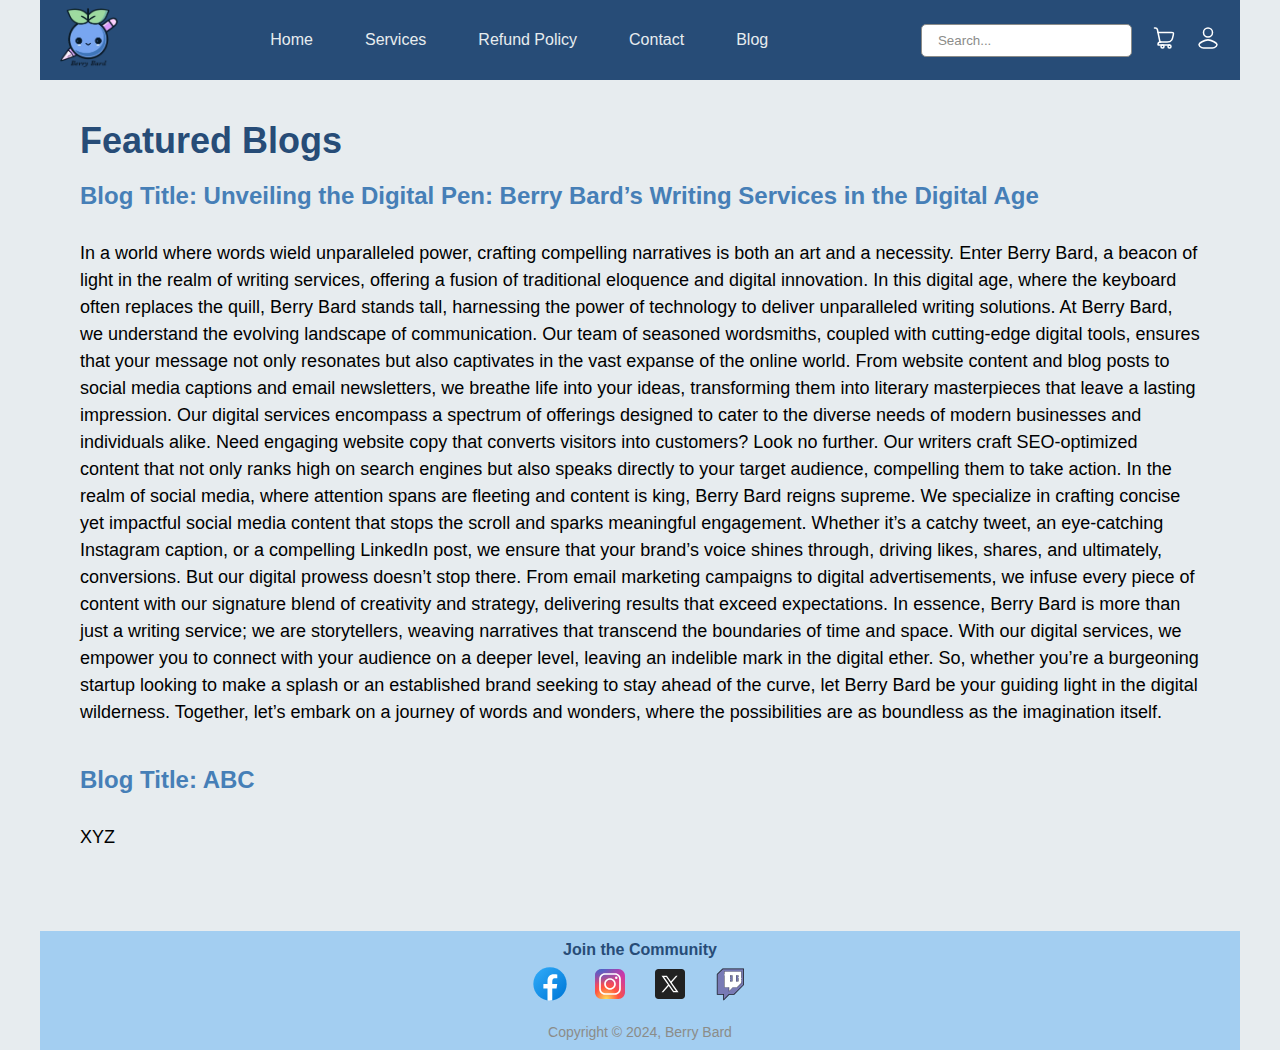
<file: blogs.html>
<!DOCTYPE html>
<html lang="en">

<head>
    <meta charset="UTF-8">
    <meta name="viewport" content="width=device-width, initial-scale=1.0">
    <title>Featured_Blogs</title>
    <link rel="stylesheet" href="blogs.css">
</head>

<body>
    <div class="frame">
        <!-- Navbar Section -->
        <div class="navbar">
            <div class="logo">
                <a href="index.html"><img src="berry-bard-logo.png" alt="Berry Bard Logo"></a>
            </div>
            <ul class="nav-links">
                <li><a href="index.html">Home</a></li>
                <li class="dropdown">
                    <a href="#">Services</a>
                    <ul class="dropdown-menu">
                        <li><a href="service_form.html" target="_blank">SEO</a></li>
                        <li><a href="service_form.html" target="_blank">Copywriting</a></li>
                        <li><a href="service_form.html" target="_blank">Thesis Writing</a></li>
                        <li><a href="service_form.html" target="_blank">Essay Writing</a></li>
                        <li><a href="service_form.html" target="_blank">Blog Writing</a></li>
                        <li><a href="service_form.html" target="_blank">Presentations</a></li>
                    </ul>
                </li>
                <li><a href="company_policies.html" target="_blank">Refund Policy</a></li>
                <li><a href="contact.html" target="_blank">Contact</a></li>
                <li><a href="blogs.html">Blog</a></li>
            </ul>
            <div class="nav-icons">
                <input type="text" placeholder="Search...">
                <a href="#"><img src="shopping-cart.svg" alt="Cart" target="_blank"></a>
                <a href="login.html"><img src="account.svg" alt="Account"></a>
            </div>
        </div>

        <div class="frame">
            <div class="featured-blogs">
                <h1 class="heading">Featured Blogs</h1>
                <h2 class="subheading">Blog Title: Unveiling the Digital Pen: Berry Bard’s Writing Services in the
                    Digital Age</h2>
                <p class="blog-content">
                    In a world where words wield unparalleled power, crafting compelling narratives is both an art and a
                    necessity. Enter Berry Bard, a beacon of light in the realm of writing services, offering a fusion
                    of traditional eloquence and digital innovation. In this digital age, where the keyboard often
                    replaces the quill, Berry Bard stands tall, harnessing the power of technology to deliver
                    unparalleled writing solutions.
                    At Berry Bard, we understand the evolving landscape of communication. Our team of seasoned
                    wordsmiths, coupled with cutting-edge digital tools, ensures that your message not only resonates
                    but also captivates in the vast expanse of the online world. From website content and blog posts to
                    social media captions and email newsletters, we breathe life into your ideas, transforming them into
                    literary masterpieces that leave a lasting impression.
                    Our digital services encompass a spectrum of offerings designed to cater to the diverse needs of
                    modern businesses and individuals alike. Need engaging website copy that converts visitors into
                    customers? Look no further. Our writers craft SEO-optimized content that not only ranks high on
                    search engines but also speaks directly to your target audience, compelling them to take action.
                    In the realm of social media, where attention spans are fleeting and content is king, Berry Bard
                    reigns supreme. We specialize in crafting concise yet impactful social media content that stops the
                    scroll and sparks meaningful engagement. Whether it’s a catchy tweet, an eye-catching Instagram
                    caption, or a compelling LinkedIn post, we ensure that your brand’s voice shines through, driving
                    likes, shares, and ultimately, conversions.
                    But our digital prowess doesn’t stop there. From email marketing campaigns to digital
                    advertisements, we infuse every piece of content with our signature blend of creativity and
                    strategy, delivering results that exceed expectations.
                    In essence, Berry Bard is more than just a writing service; we are storytellers, weaving narratives
                    that transcend the boundaries of time and space. With our digital services, we empower you to
                    connect with your audience on a deeper level, leaving an indelible mark in the digital ether.
                    So, whether you’re a burgeoning startup looking to make a splash or an established brand seeking to
                    stay ahead of the curve, let Berry Bard be your guiding light in the digital wilderness. Together,
                    let’s embark on a journey of words and wonders, where the possibilities are as boundless as the
                    imagination itself.
                </p>
                <h2 class="subheading">Blog Title: ABC</h2>
                <p class="blog-content">
                    XYZ
                </p>
            </div>

            <footer class="footer">
                <div class="container">
                    <h2 class="footer-heading">Join the Community</h2>
                    <ul class="social-links">
                        <li><a href="#" target="_blank"><img src="facebook.svg" alt="Facebook"></a></li>
                        <li><a href="#" target="_blank"><img src="instagram.svg" alt="Instagram"></a></li>
                        <li><a href="#" target="_blank"><img src="twitterx.svg" alt="X"></a></li>
                        <li><a href="#" target="_blank"><img src="twitch.svg" alt="Twitch"></a></li>
                    </ul>
                    <p class="copyright">Copyright © 2024, Berry Bard</p>
                </div>
            </footer>
        </div>
</body>

</html>
</file>
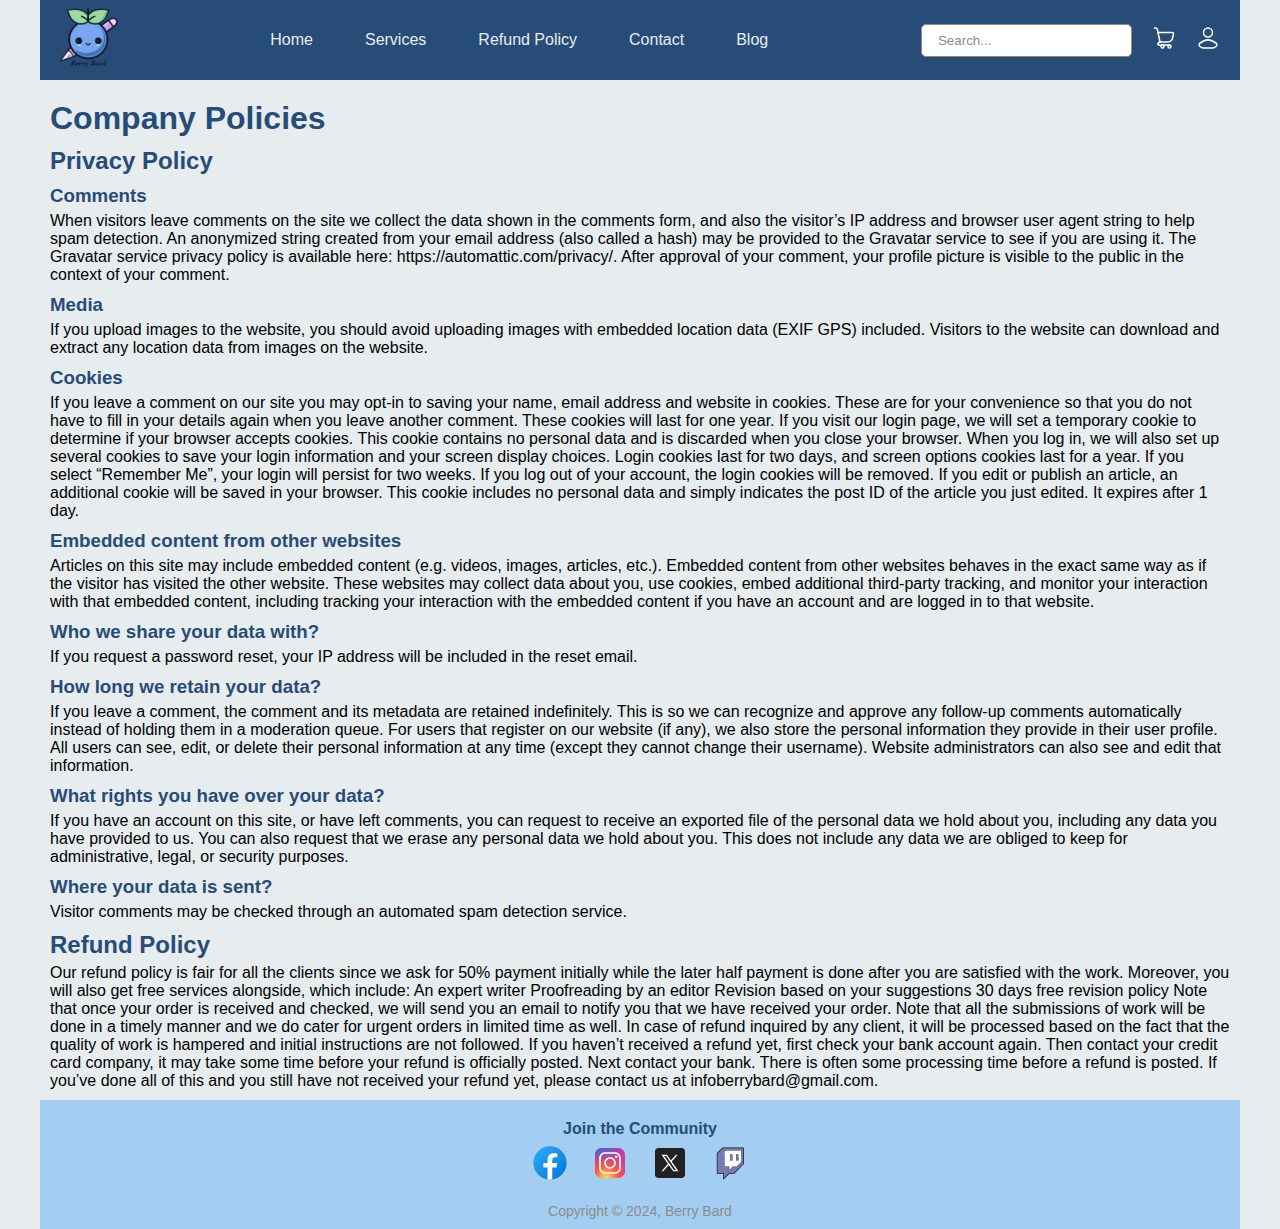
<file: company_policies.html>
<!DOCTYPE html>
<html lang="en">
<head>
    <meta charset="UTF-8">
    <meta name="viewport" content="width=device-width, initial-scale=1.0">
    <title>Company_Policies</title>
    <link rel="stylesheet" href="company_policies.css">
</head>
<body>
    <div class="frame">
        <!-- Navbar Section -->
        <div class="navbar">
            <div class="logo">
                <a href="index.html"><img src="berry-bard-logo.png" alt="Berry Bard Logo"></a>
            </div>
            <ul class="nav-links">
                <li><a href="index.html">Home</a></li>
                <li class="dropdown">
                    <a href="#">Services</a>
                    <ul class="dropdown-menu">
                        <li><a href="service_form.html" target="_blank">SEO</a></li>
                        <li><a href="service_form.html" target="_blank">Copywriting</a></li>
                        <li><a href="service_form.html" target="_blank">Thesis Writing</a></li>
                        <li><a href="service_form.html" target="_blank">Essay Writing</a></li>
                        <li><a href="service_form.html" target="_blank">Blog Writing</a></li>
                        <li><a href="service_form.html" target="_blank">Presentations</a></li>
                    </ul>
                </li>
                <li><a href="company_policies.html">Refund Policy</a></li>
                <li><a href="contact.html" target="_blank">Contact</a></li>
                <li><a href="blogs.html" target="_blank">Blog</a></li>
            </ul>
            <div class="nav-icons">
                <input type="text" placeholder="Search...">
                <a href="#"><img src="shopping-cart.svg" alt="Cart" target="_blank"></a>
                <a href="login.html"><img src="account.svg" alt="Account"></a>
            </div>
        </div>

        <div class="policies">
            <h1 class="policies_heading">Company Policies</h1>
            <h2>Privacy Policy</h2>
            <p><h3>Comments</h3>
                When visitors leave comments on the site we collect the data shown in the comments form, and also the visitor’s IP address and browser user agent string to help spam detection.
                An anonymized string created from your email address (also called a hash) may be provided to the Gravatar service to see if you are using it. The Gravatar service privacy policy is available here: https://automattic.com/privacy/. After approval of your comment, your profile picture is visible to the public in the context of your comment.
                <h3>Media</h3>
                If you upload images to the website, you should avoid uploading images with embedded location data (EXIF GPS) included. Visitors to the website can download and extract any location data from images on the website.
                <h3>Cookies</h3>
                If you leave a comment on our site you may opt-in to saving your name, email address and website in cookies. These are for your convenience so that you do not have to fill in your details again when you leave another comment. These cookies will last for one year.
                If you visit our login page, we will set a temporary cookie to determine if your browser accepts cookies. This cookie contains no personal data and is discarded when you close your browser.
                When you log in, we will also set up several cookies to save your login information and your screen display choices. Login cookies last for two days, and screen options cookies last for a year. If you select “Remember Me”, your login will persist for two weeks. If you log out of your account, the login cookies will be removed.
                If you edit or publish an article, an additional cookie will be saved in your browser. This cookie includes no personal data and simply indicates the post ID of the article you just edited. It expires after 1 day.
                <h3>Embedded content from other websites</h3>
                Articles on this site may include embedded content (e.g. videos, images, articles, etc.). Embedded content from other websites behaves in the exact same way as if the visitor has visited the other website.
                These websites may collect data about you, use cookies, embed additional third-party tracking, and monitor your interaction with that embedded content, including tracking your interaction with the embedded content if you have an account and are logged in to that website.
                <h3>Who we share your data with?</h3>
                If you request a password reset, your IP address will be included in the reset email.
                <h3>How long we retain your data?</h3>
                If you leave a comment, the comment and its metadata are retained indefinitely. This is so we can recognize and approve any follow-up comments automatically instead of holding them in a moderation queue.
                For users that register on our website (if any), we also store the personal information they provide in their user profile. All users can see, edit, or delete their personal information at any time (except they cannot change their username). Website administrators can also see and edit that information.
                <h3>What rights you have over your data?</h3>
                If you have an account on this site, or have left comments, you can request to receive an exported file of the personal data we hold about you, including any data you have provided to us. You can also request that we erase any personal data we hold about you. This does not include any data we are obliged to keep for administrative, legal, or security purposes.
                <h3>Where your data is sent?</h3>
                Visitor comments may be checked through an automated spam detection service.
               </p>
               <h2>Refund Policy</h2>
               <p>Our refund policy is fair for all the clients since we ask for 50% payment initially while the later half payment is done after you are satisfied with the work. Moreover, you will also get free services alongside, which include:
                An expert writer
                Proofreading by an editor
                Revision based on your suggestions
                30 days free revision policy
                Note that once your order is received and checked, we will send you an email to notify you that we have received your order. Note that all the submissions of work will be done in a timely manner and we do cater for urgent orders in limited time as well.
                In case of refund inquired by any client, it will be processed based on the fact that the quality of work is hampered and initial instructions are not followed.
                If you haven’t received a refund yet, first check your bank account again.
                Then contact your credit card company, it may take some time before your refund is officially posted.
                Next contact your bank. There is often some processing time before a refund is posted.
                If you’ve done all of this and you still have not received your refund yet, please contact us at infoberrybard@gmail.com.</p>
        </div>

        <footer class="footer">
            <div class="container">
                <h2 class="footer-heading">Join the Community</h2>
                <ul class="social-links">
                    <li><a href="#" target="_blank"><img src="facebook.svg" alt="Facebook"></a></li>
                    <li><a href="#" target="_blank"><img src="instagram.svg" alt="Instagram"></a></li>
                    <li><a href="#" target="_blank"><img src="twitterx.svg" alt="X"></a></li>
                    <li><a href="#" target="_blank"><img src="twitch.svg" alt="Twitch"></a></li>
                </ul>
                <p class="copyright">Copyright © 2024, Berry Bard</p>
            </div>
        </footer>                 
    </div>
</body>
</html>
</file>
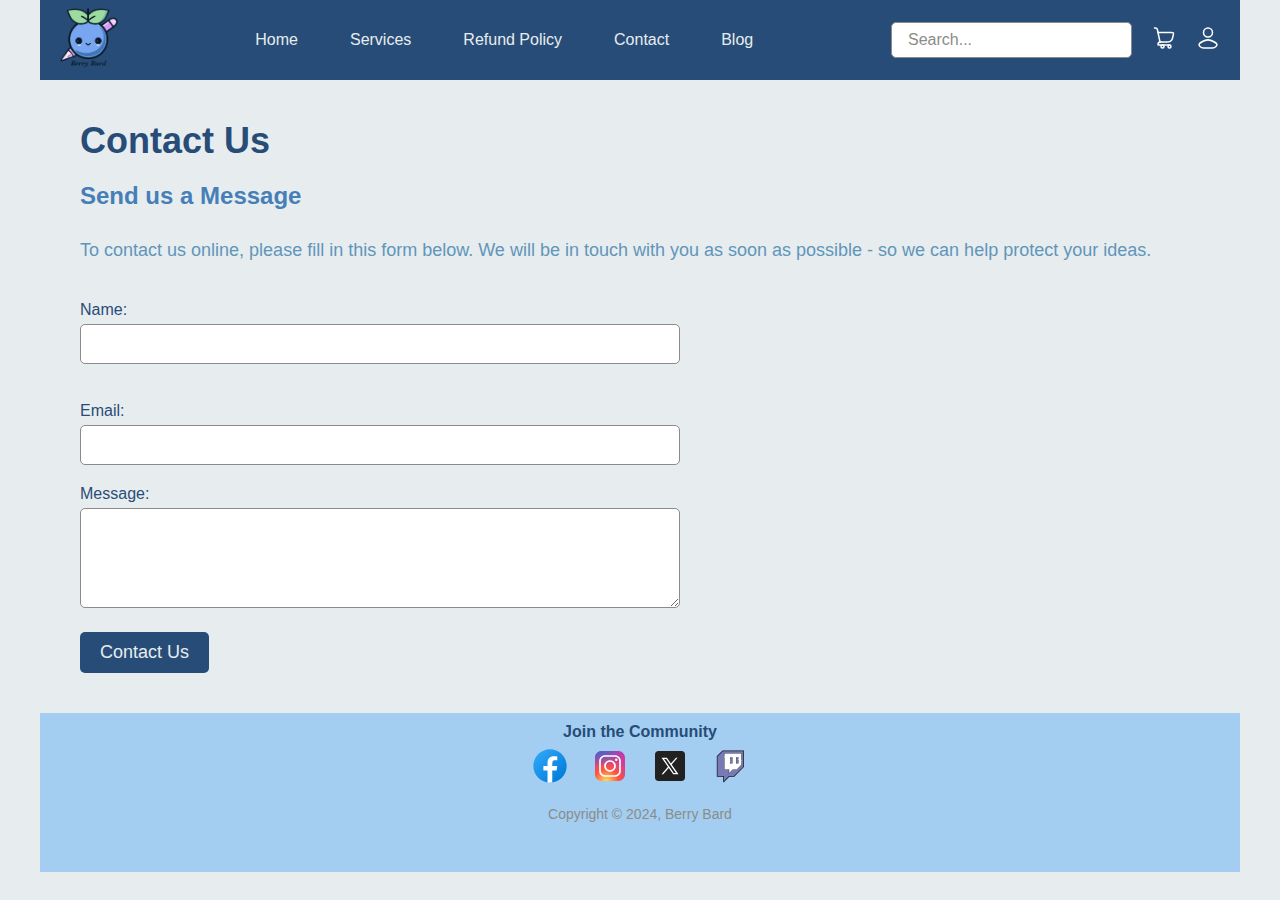
<file: contact.html>
<!DOCTYPE html>
<html lang="en">
<head>
    <meta charset="UTF-8">
    <meta name="viewport" content="width=device-width, initial-scale=1.0">
    <title>Contact_Us</title>
    <link rel="stylesheet" href="contact.css">
</head>
<body>
    <div class="frame">
        <!-- Navbar Section -->
        <div class="navbar">
            <div class="logo">
                <a href="index.html"><img src="berry-bard-logo.png" alt="Berry Bard Logo"></a>
            </div>
            <ul class="nav-links">
                <li><a href="index.html">Home</a></li>
                <li class="dropdown">
                    <a href="#">Services</a>
                    <ul class="dropdown-menu">
                        <li><a href="service_form.html" target="_blank">SEO</a></li>
                        <li><a href="service_form.html" target="_blank">Copywriting</a></li>
                        <li><a href="service_form.html" target="_blank">Thesis Writing</a></li>
                        <li><a href="service_form.html" target="_blank">Essay Writing</a></li>
                        <li><a href="service_form.html" target="_blank">Blog Writing</a></li>
                        <li><a href="service_form.html" target="_blank">Presentations</a></li>
                    </ul>
                </li>
                <li><a href="company_policies.html" target="_blank">Refund Policy</a></li>
                <li><a href="contact.html">Contact</a></li>
                <li><a href="blogs.html" target="_blank">Blog</a></li>
            </ul>
            <div class="nav-icons">
                <input type="text" placeholder="Search...">
                <a href="#"><img src="shopping-cart.svg" alt="Cart" target="_blank"></a>
                <a href="login.html"><img src="account.svg" alt="Account"></a>
            </div>
        </div>

        <div class="frame">
            <div class="contact-us">
                <h1 class="heading">Contact Us</h1>
                <h2 class="subheading">Send us a Message</h2>
                <p>To contact us online, please fill in this form below. We will be in touch with you as soon as possible - so we can help protect your ideas.</p>
                <form id="contact-form">
                    <div class="form-group">
                        <label for="name">Name:</label>
                        <input type="text" id="name" name="name" required>
                    </div>
                    <div class="form-group">   
    
                        <label for="email">Email:</label>
                        <input type="email" id="email" name="email" required>
                    </div>
                    <div class="form-group">
                        <label for="message">Message:</label>
                        <textarea id="message" name="message" required></textarea>
                    </div>
                    <button type="submit"   
     class="contact-button">Contact Us</button>
                </form>
            </div>
        <footer class="footer">
            <div class="container">
                <h2 class="footer-heading">Join the Community</h2>
                <ul class="social-links">
                    <li><a href="#" target="_blank"><img src="facebook.svg" alt="Facebook"></a></li>
                    <li><a href="#" target="_blank"><img src="instagram.svg" alt="Instagram"></a></li>
                    <li><a href="#" target="_blank"><img src="twitterx.svg" alt="X"></a></li>
                    <li><a href="#" target="_blank"><img src="twitch.svg" alt="Twitch"></a></li>
                </ul>
                <p class="copyright">Copyright © 2024, Berry Bard</p>
            </div>
        </footer>                 
    </div>
</body>
</html>
</file>
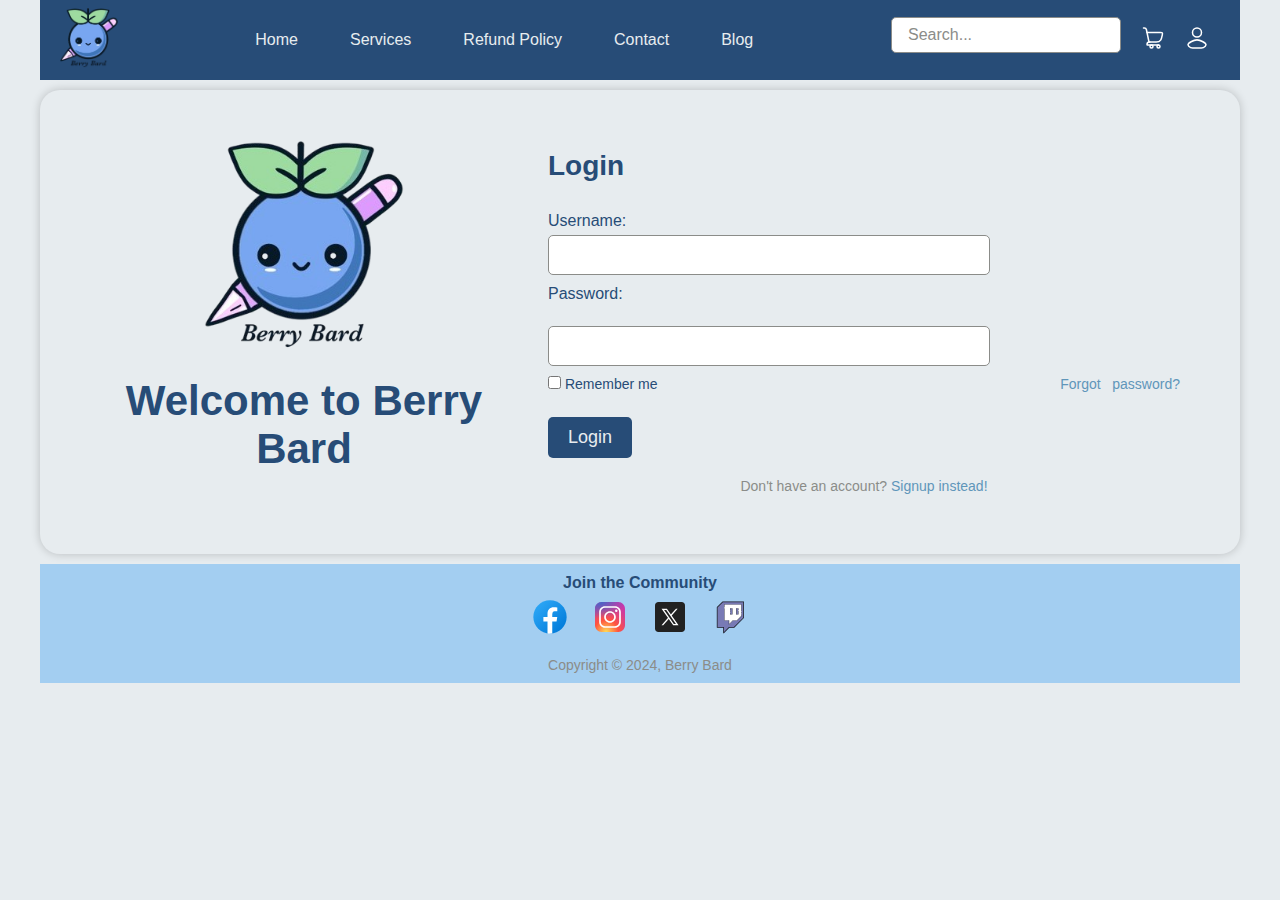
<file: login.html>
<!DOCTYPE html>
<html lang="en">
<head>
    <meta charset="UTF-8">
    <meta name="viewport" content="width=device-width, initial-scale=1.0">
    <title>Berry Bard</title>
    <link rel="stylesheet" href="login.css">
</head>
<body>
    <div class="frame">
        <!-- Navbar Section -->
        <div class="navbar">
            <div class="logo">
                <a href="index.html"><img src="berry-bard-logo.png" alt="Berry Bard Logo"></a>
            </div>
            <ul class="nav-links">
                <li><a href="index.html">Home</a></li>
                <li class="dropdown">
                    <a href="#">Services</a>
                    <ul class="dropdown-menu">
                        <li><a href="service_form.html" target="_blank">SEO</a></li>
                        <li><a href="service_form.html" target="_blank">Copywriting</a></li>
                        <li><a href="service_form.html" target="_blank">Thesis Writing</a></li>
                        <li><a href="service_form.html" target="_blank">Essay Writing</a></li>
                        <li><a href="service_form.html" target="_blank">Blog Writing</a></li>
                        <li><a href="service_form.html" target="_blank">Presentations</a></li>
                    </ul>
                </li>
                <li><a href="company_policies.html" target="_blank">Refund Policy</a></li>
                <li><a href="#" target="_blank">Contact</a></li>
                <li><a href="#" target="_blank">Blog</a></li>
            </ul>
            <div class="nav-icons">
                <input type="text" placeholder="Search...">
                <a href="#"><img src="shopping-cart.svg" alt="Cart" target="_blank"></a>
                <a href="login.html"><img src="account.svg" alt="Account"></a>
            </div>
        </div>

        <div class="frame">
            <div class="login-container">
                <div class="left-side">
                    <img src="berry-bard-logo.png" alt="Berry Bard Logo">
                    <h2>Welcome to Berry Bard</h2>
                </div>
                <div class="right-side">
                    <h2>Login</h2>
                    <form>
                        <label for="username">Username:</label>
                        <input type="text" id="username" name="username" required>
                        <label for="password">Password:</label>   
    
                        <div class="password-input">
                            <input type="password" id="password" name="password" required>
                            <span class="eye-icon">   
    
                                <i class="fa fa-eye"></i>
                            </span>
                        </div>
                        <div class="remember-forgot">
                            <label for="remember-me">
                                <input type="checkbox" id="remember-me" name="remember-me">
                                Remember me
                            </label>
                            <a class="reset" href="forgot_password.html">Forgot   
     password?</a>
                        </div>
                        <button type="submit">Login</button>
                        <p>Don't have an account? <a href="signup.html">Signup instead!</a></p>
                    </form>
                </div>
            </div>
        </div>

        <footer class="footer">
            <div class="container">
                <h2 class="footer-heading">Join the Community</h2>
                <ul class="social-links">
                    <li><a href="#" target="_blank"><img src="facebook.svg" alt="Facebook"></a></li>
                    <li><a href="#" target="_blank"><img src="instagram.svg" alt="Instagram"></a></li>
                    <li><a href="#" target="_blank"><img src="twitterx.svg" alt="X"></a></li>
                    <li><a href="#" target="_blank"><img src="twitch.svg" alt="Twitch"></a></li>
                </ul>
                <p class="copyright">Copyright © 2024, Berry Bard</p>
            </div>
        </footer>                 
    </div>
</body>
</html>
</file>
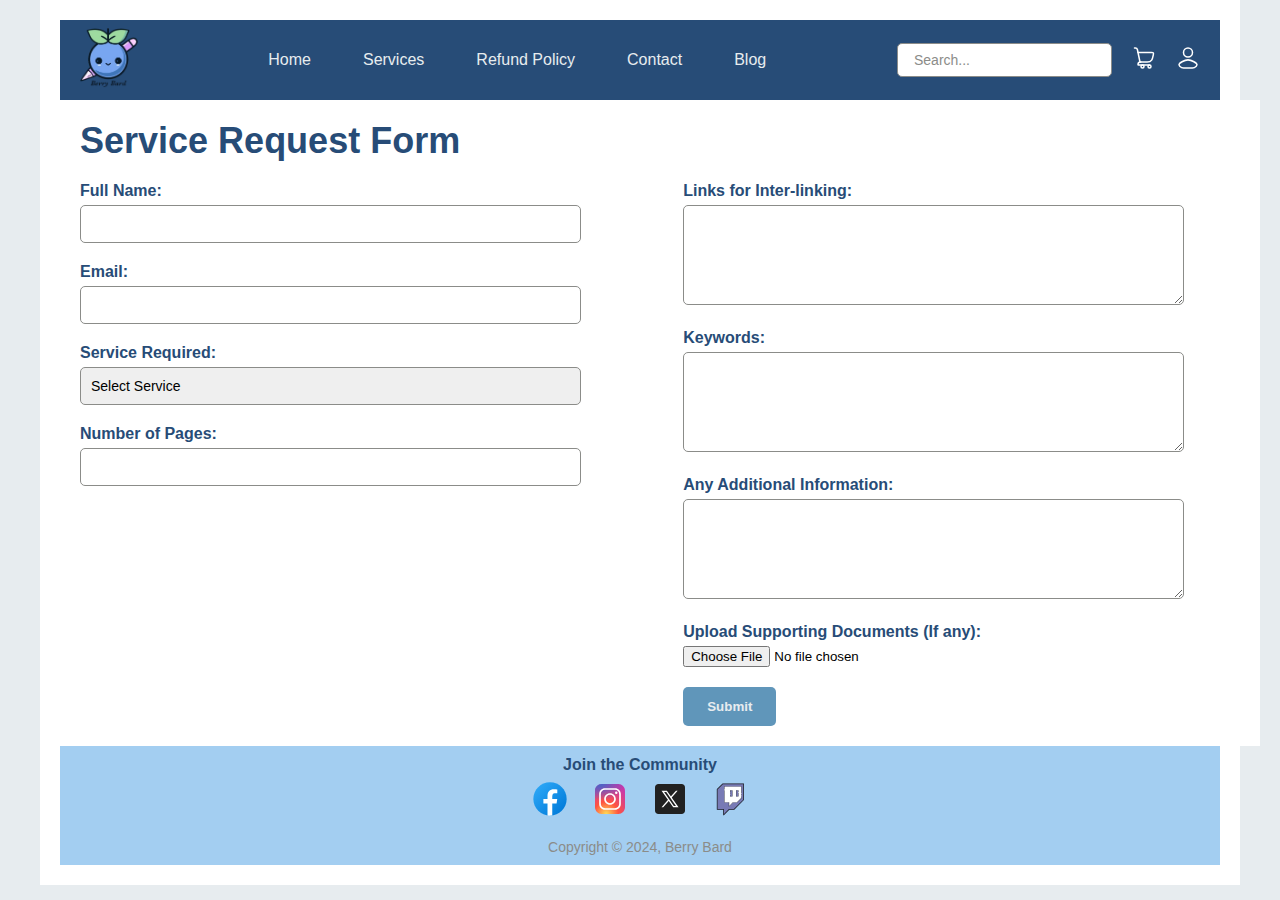
<file: service_form.html>
<!DOCTYPE html>
<html lang="en">
<head>
    <meta charset="UTF-8">
    <meta name="viewport" content="width=device-width, initial-scale=1.0">
    <title>Service_Request_Form</title>
    <link rel="stylesheet" href="service_form.css">
</head>
<body>
    <div class="frame">
        <!-- Navbar Section -->
        <div class="navbar">
            <div class="logo">
                <a href="index.html"><img src="berry-bard-logo.png" alt="Berry Bard Logo"></a>
            </div>
            <ul class="nav-links">
                <li><a href="index.html">Home</a></li>
                <li class="dropdown">
                    <a href="#">Services</a>
                    <ul class="dropdown-menu">
                        <li><a href="service_form.html">SEO</a></li>
                        <li><a href="service_form.html">Copywriting</a></li>
                        <li><a href="service_form.html">Thesis Writing</a></li>
                        <li><a href="service_form.html">Essay Writing</a></li>
                        <li><a href="service_form.html">Blog Writing</a></li>
                        <li><a href="service_form.html">Presentations</a></li>
                    </ul>
                </li>
                <li><a href="company_policies.html" target="_blank">Refund Policy</a></li>
                <li><a href="contact.html" target="_blank">Contact</a></li>
                <li><a href="blogs.html" target="_blank">Blog</a></li>
            </ul>
            <div class="nav-icons">
                <input type="text" placeholder="Search...">
                <a href="#"><img src="shopping-cart.svg" alt="Cart" target="_blank"></a>
                <a href="login.html"><img src="account.svg" alt="Account"></a>
            </div>
        </div>

        <div class="frame">
            <h1 class="form-heading">Service Request Form</h1>
            <form class="form-container">
                <div class="form-section">
                    <div class="field-group">
                        <label for="fullName">Full Name:</label>
                        <input type="text" id="fullName" name="fullName" required>
                    </div>
                    <div class="field-group">
                        <label for="email">Email:</label>
                        <input type="email" id="email" name="email" required>
                    </div>
                    <div class="field-group">
                        <label for="serviceRequired">Service Required:</label>
                        <select id="serviceRequired" name="serviceRequired" required>
                            <option value="">Select Service</option>
                            <option value="SEO">SEO</option>
                            <option value="Copywriting">Copywriting</option>
                            <option value="Thesis Writing">Thesis Writing</option>
                            <option value="Essay Writing">Essay Writing</option>
                            <option value="Blog Writing">Blog Writing</option>
                            <option value="Presentations">Presentations</option>
                        </select>
                    </div>
                    <div class="field-group">
                        <label for="numberOfPages">Number of Pages:</label>
                        <input type="number" id="numberOfPages" name="numberOfPages" required>
                    </div>
                </div>
                <div class="form-section">
                    <div class="field-group">
                        <label for="links">Links for Inter-linking:</label>
                        <textarea id="links" name="links"></textarea>
                    </div>
                    <div class="field-group">
                        <label for="keywords">Keywords:</label>
                        <textarea id="keywords" name="keywords"></textarea>
                    </div>
                    <div class="field-group">
                        <label for="additionalInfo">Any Additional Information:</label>
                        <textarea id="additionalInfo" name="additionalInfo"></textarea>
                    </div>
                    <div class="field-group">
                        <label for="uploadDocs">Upload Supporting Documents (If any):</label>
                        <input type="file" id="uploadDocs" name="uploadDocs" accept=".docx, .pdf, .jpg, .jpeg, .png">
                    </div>
                    <button type="submit" class="submit-button">Submit</button>
                </div>
            </form>
        </div>
        <footer class="footer">
            <div class="container">
                <h2 class="footer-heading">Join the Community</h2>
                <ul class="social-links">
                    <li><a href="#" target="_blank"><img src="facebook.svg" alt="Facebook"></a></li>
                    <li><a href="#" target="_blank"><img src="instagram.svg" alt="Instagram"></a></li>
                    <li><a href="#" target="_blank"><img src="twitterx.svg" alt="X"></a></li>
                    <li><a href="#" target="_blank"><img src="twitch.svg" alt="Twitch"></a></li>
                </ul>
                <p class="copyright">Copyright © 2024, Berry Bard</p>
            </div>
        </footer>                 
    </div>
</body>
</html>
</file>
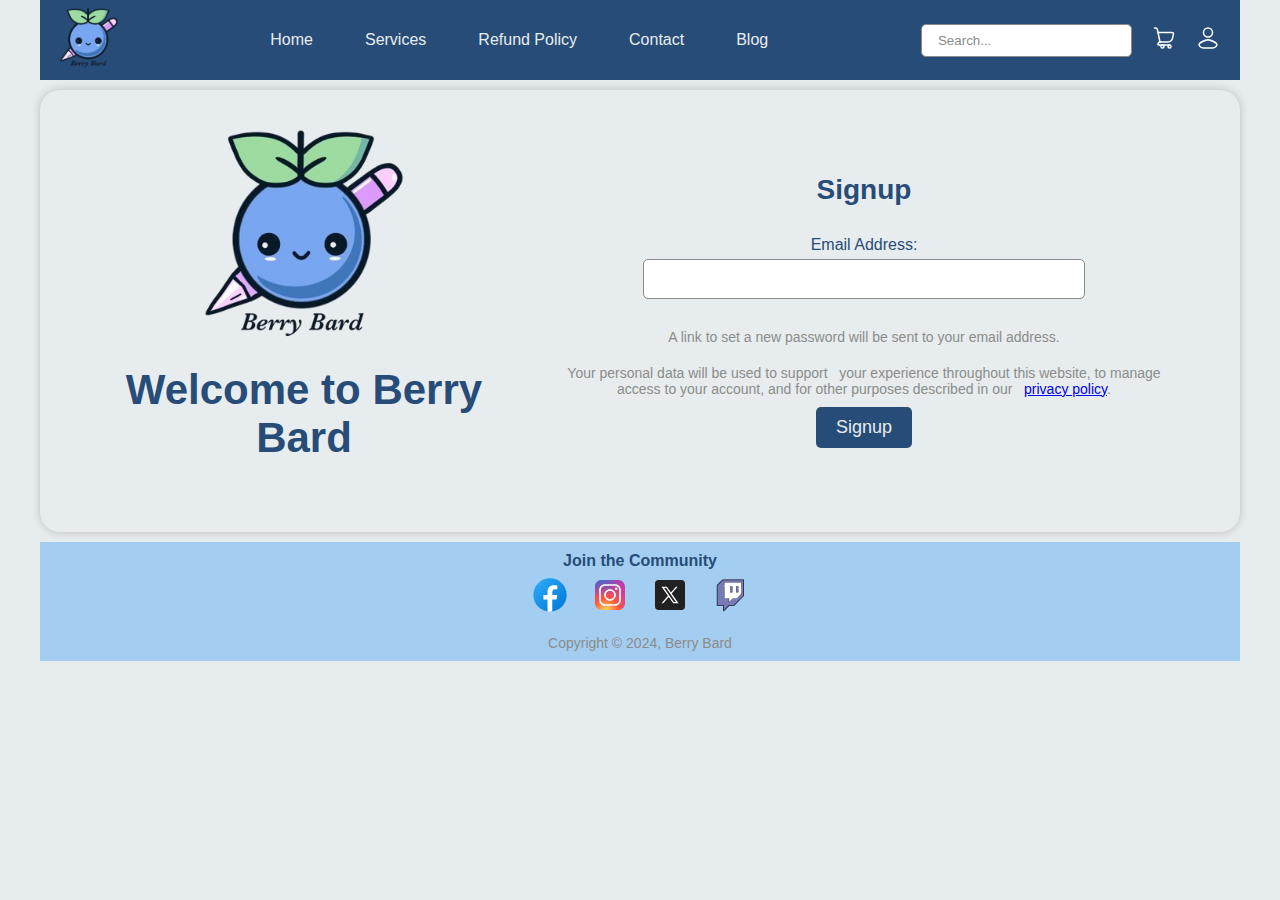
<file: signup.html>
<!DOCTYPE html>
<html lang="en">
<head>
    <meta charset="UTF-8">
    <meta name="viewport" content="width=device-width, initial-scale=1.0">
    <title>Signup</title>
    <link rel="stylesheet" href="signup.css">
</head>
<body>
    <div class="frame">
        <!-- Navbar Section -->
        <div class="navbar">
            <div class="logo">
                <a href="index.html"><img src="berry-bard-logo.png" alt="Berry Bard Logo"></a>
            </div>
            <ul class="nav-links">
                <li><a href="index.html">Home</a></li>
                <li class="dropdown">
                    <a href="#">Services</a>
                    <ul class="dropdown-menu">
                        <li><a href="service_form.html" target="_blank">SEO</a></li>
                        <li><a href="service_form.html" target="_blank">Copywriting</a></li>
                        <li><a href="service_form.html" target="_blank">Thesis Writing</a></li>
                        <li><a href="service_form.html" target="_blank">Essay Writing</a></li>
                        <li><a href="service_form.html" target="_blank">Blog Writing</a></li>
                        <li><a href="service_form.html" target="_blank">Presentations</a></li>
                    </ul>
                </li>
                <li><a href="company_policies.html" target="_blank">Refund Policy</a></li>
                <li><a href="contact.html" target="_blank">Contact</a></li>
                <li><a href="blogs.html" target="_blank">Blog</a></li>
            </ul>
            <div class="nav-icons">
                <input type="text" placeholder="Search...">
                <a href="#"><img src="shopping-cart.svg" alt="Cart" target="_blank"></a>
                <a href="login.html"><img src="account.svg" alt="Account"></a>
            </div>
        </div>

        <div class="frame">
            <div class="login-container">
                <div class="left-side">
                    <img src="berry-bard-logo.png" alt="Berry Bard Logo">
                    <h2>Welcome to Berry Bard</h2>
                </div>
                <div class="right-side">
                    <h2>Signup</h2>
                    <form>
                        <label for="email">Email Address:</label>
                        <input type="email" id="email" name="email" required>
                        <p>A link to set a new password will be sent to your email address.</p>
                        <p>Your personal data will be used to support   
     your experience throughout this website, to manage access to your account, and for other purposes described in our   
     <a href="company_policies.html">privacy policy</a>.</p>
                        <button type="submit">Signup</button>
                    </form>
                </div>
            </div>
        </div>

        <footer class="footer">
            <div class="container">
                <h2 class="footer-heading">Join the Community</h2>
                <ul class="social-links">
                    <li><a href="#" target="_blank"><img src="facebook.svg" alt="Facebook"></a></li>
                    <li><a href="#" target="_blank"><img src="instagram.svg" alt="Instagram"></a></li>
                    <li><a href="#" target="_blank"><img src="twitterx.svg" alt="X"></a></li>
                    <li><a href="#" target="_blank"><img src="twitch.svg" alt="Twitch"></a></li>
                </ul>
                <p class="copyright">Copyright © 2024, Berry Bard</p>
            </div>
        </footer>                 
    </div>
</body>
</html>
</file>
<file: blogs.css>
/* Basic Reset */
* {
    margin: 0;
    padding: 0;
    box-sizing: border-box;
}

/* Body Styling */
body {
    background-color: #e7ecef; /* Light Gray */
    display: flex;
    justify-content: center;
    align-items: center;
    font-family: 'Roboto', sans-serif; /* Roboto for body content */
}

/* Frame Styling */
.frame {
    width: 1440px;
    max-width: 1200px; /* Adjust this value based on your design */
    margin: 0 auto; /* Center the frame horizontally */
}

/* Navbar Styling */
.navbar {
    display: flex;
    justify-content: space-between;
    align-items: center;
    background-color: #274c77; /* Dark Blue */
    padding: 0 20px;
    height: 80px;
    z-index: 10; /* Ensure the navbar is above other elements */
    position: relative;
}

/* Logo Styling */
.logo img {
    height: 60px;
}

/* Navigation Links Styling */
.nav-links {
    list-style: none;
    display: flex;
    align-items: center;
    gap: 20px;
}

.nav-links a {
    text-decoration: none;
    color: #e7ecef; /* Light Gray */
    font-size: 16px;
    font-family: 'Inter', sans-serif; /* Inter for navigation links (headings) */
    font-weight: 500;
    padding: 8px 16px;
}

.nav-links a:hover {
    background-color: #6096ba; /* Blue */
    border-radius: 5px;
}
/* Dropdown Menu Styling */
.dropdown {
    position: relative;
    z-index: 20; /* Ensure dropdown is above other sections */
}

.dropdown-menu {
    display: none;
    position: absolute;
    top: 100%;
    left: 0;
    background-color: #274c77; /* Dark Blue */
    list-style: none;
    padding: 10px 0;
    border-radius: 5px;
    min-width: 180px;
    z-index: 30; /* Ensure dropdown is above hero section */
}

.dropdown-menu li a {
    display: block;
    padding: 10px 16px;
    color: #e7ecef; /* Light Gray */
    text-decoration: none;
    font-family: 'Inter', sans-serif; /* Inter for dropdown links */
}

.dropdown-menu li a:hover {
    background-color: #6096ba; /* Blue */
    border-radius: 5px;
}

.dropdown:hover .dropdown-menu {
    display: block;
}

/* Navigation Icons Styling */
.nav-icons {
    display: flex;
    align-items: center;
    gap: 20px;
}

.nav-icons input[type="text"] {
    padding: 8px 16px;
    border: 1px solid #8b8c89; /* Gray */
    border-radius: 5px;
    outline: none;
}

.nav-icons input[type="text"]::placeholder {
    color: #8b8c89; /* Gray */
}

.nav-icons a img {
    height: 24px;
    filter: invert(100%); /* Change icon color to white */
}

/* Footer Styling */
.footer {
    background-color: #a3cef1; /* Light Blue from your palette */
    padding: 10px 0;
    text-align: center;
    height: fit-content;
}

.container {
    max-width: 1200px;
    margin: 0;
    height: fit-content;
}

.footer-heading {
    font-family: 'Inter', sans-serif;
    font-size: 16px;
    color: #274c77; /* Dark Blue */
    margin-bottom: 5px;
    padding: 0;
}

.social-links {
    list-style: none;
    display: flex;
    justify-content: center;
    gap: 20px;
    margin-bottom: 20px;
}

.social-links li a {
    display: inline-block;
    width: 40px;
    height: 40px;
    border-radius: 50%;
    display: flex;
    justify-content: center;
    align-items: center;
    transition: background-color 0.3s ease;
}

.social-links li a:hover {
    background-color: #6096ba; /* Blue */
}

.social-links li a img {
    width: 40px;
    height: 40px;
}

.copyright {
    font-size: 14px;
    color: #8b8c89; /* Gray */
}

/* Responsive Design */
@media (max-width: 768px) {
    .social-links {
        flex-direction: column;
        align-items: center;
    }

    .social-links li {
        margin-bottom: 10px;
    }
}

/* Featured Blogs Section Styling */
.featured-blogs {
    padding: 40px;
}

.heading {
    font-family: 'Inter', sans-serif;
    font-size: 36px;
    color: #274c77;
    margin-bottom: 20px;
}

.subheading {
    font-family: 'Inter', sans-serif;
    font-size: 24px;
    color: #467fb7;
    margin-bottom: 30px;
}

.blog-content {
    font-family: 'Roboto', sans-serif;
    font-size: 18px;
    line-height: 1.5;
    color: #000000;
    margin-bottom: 40px;
}

/* Responsive Design */
@media (max-width: 768px) {
    .featured-blogs {
        padding: 20px;
    }
}
</file>
<file: company_policies.css>
/* Basic Reset */
* {
    margin: 0;
    padding: 0;
    box-sizing: border-box;
}

/* Body Styling */
body {
    background-color: #e7ecef; /* Light Gray */
    display: flex;
    justify-content: center;
    align-items: center;
    font-family: 'Roboto', sans-serif; /* Roboto for body content */
}

/* Frame Styling */
.frame {
    width: 1440px;
    max-width: 1200px; /* Adjust this value based on your design */
    margin: 0 auto; /* Center the frame horizontally */
}

/* Navbar Styling */
.navbar {
    display: flex;
    justify-content: space-between;
    align-items: center;
    background-color: #274c77; /* Dark Blue */
    padding: 0 20px;
    height: 80px;
    z-index: 10; /* Ensure the navbar is above other elements */
    position: relative;
}

/* Logo Styling */
.logo img {
    height: 60px;
}

/* Navigation Links Styling */
.nav-links {
    list-style: none;
    display: flex;
    align-items: center;
    gap: 20px;
}

.nav-links a {
    text-decoration: none;
    color: #e7ecef; /* Light Gray */
    font-size: 16px;
    font-family: 'Inter', sans-serif; /* Inter for navigation links (headings) */
    font-weight: 500;
    padding: 8px 16px;
}

.nav-links a:hover {
    background-color: #6096ba; /* Blue */
    border-radius: 5px;
}
/* Dropdown Menu Styling */
.dropdown {
    position: relative;
    z-index: 20; /* Ensure dropdown is above other sections */
}

.dropdown-menu {
    display: none;
    position: absolute;
    top: 100%;
    left: 0;
    background-color: #274c77; /* Dark Blue */
    list-style: none;
    padding: 10px 0;
    border-radius: 5px;
    min-width: 180px;
    z-index: 30; /* Ensure dropdown is above hero section */
}

.dropdown-menu li a {
    display: block;
    padding: 10px 16px;
    color: #e7ecef; /* Light Gray */
    text-decoration: none;
    font-family: 'Inter', sans-serif; /* Inter for dropdown links */
}

.dropdown-menu li a:hover {
    background-color: #6096ba; /* Blue */
    border-radius: 5px;
}

.dropdown:hover .dropdown-menu {
    display: block;
}

/* Navigation Icons Styling */
.nav-icons {
    display: flex;
    align-items: center;
    gap: 20px;
}

.nav-icons input[type="text"] {
    padding: 8px 16px;
    border: 1px solid #8b8c89; /* Gray */
    border-radius: 5px;
    outline: none;
}

.nav-icons input[type="text"]::placeholder {
    color: #8b8c89; /* Gray */
}

.nav-icons a img {
    height: 24px;
    filter: invert(100%); /* Change icon color to white */
}

/* Footer Styling */
.footer {
    background-color: #a3cef1; /* Light Blue from your palette */
    padding: 10px 0;
    text-align: center;
    height: fit-content;
}

.container {
    max-width: 1200px;
    margin: 0;
    height: fit-content;
}

.footer-heading {
    font-family: 'Inter', sans-serif;
    font-size: 16px;
    color: #274c77; /* Dark Blue */
    margin-bottom: 5px;
    padding: 0;
}

.social-links {
    list-style: none;
    display: flex;
    justify-content: center;
    gap: 20px;
    margin-bottom: 20px;
}

.social-links li a {
    display: inline-block;
    width: 40px;
    height: 40px;
    border-radius: 50%;
    display: flex;
    justify-content: center;
    align-items: center;
    transition: background-color 0.3s ease;
}

.social-links li a:hover {
    background-color: #6096ba; /* Blue */
}

.social-links li a img {
    width: 40px;
    height: 40px;
}

.copyright {
    font-size: 14px;
    color: #8b8c89; /* Gray */
}

/* Responsive Design */
@media (max-width: 768px) {
    .social-links {
        flex-direction: column;
        align-items: center;
    }

    .social-links li {
        margin-bottom: 10px;
    }
}

.policies{
    margin-top: 10px;
    padding: 10px;
}

.policies_heading{
    color: #274c77;
    margin-bottom: 10px;
}

h2, h3 {
    color: #274c77;
    margin-bottom: 5px;
    margin-top: 10px;
}

/* Existing CSS */

/* Responsive Design */
@media (max-width: 1024px) {
    .frame {
        width: 100%;
        max-width: 90%; /* Reduce max width */
        padding: 0 20px; /* Add padding */
    }

    .navbar {
        flex-direction: column;
        align-items: flex-start;
        height: auto;
        padding: 10px 20px;
    }

    .nav-links {
        flex-direction: column;
        gap: 10px;
        width: 100%;
    }

    .nav-icons {
        margin-top: 10px;
        justify-content: space-between;
        width: 100%;
    }

    .dropdown-menu {
        position: static;
        margin-top: 5px;
    }
}

@media (max-width: 768px) {
    .navbar {
        padding: 10px;
    }

    .logo img {
        height: 50px;
    }

    .nav-links a {
        font-size: 14px;
    }

    .nav-icons input[type="text"] {
        width: 100%;
    }

    .footer {
        padding: 20px 10px;
    }

    .footer-heading {
        font-size: 14px;
    }

    .social-links {
        flex-direction: column;
        gap: 10px;
    }

    .policies {
        padding: 20px;
    }

    .policies_heading {
        font-size: 22px;
    }

    h2, h3 {
        font-size: 18px;
    }

    p {
        font-size: 14px;
    }
}

@media (max-width: 480px) {
    .navbar {
        padding: 10px;
    }

    .nav-links {
        gap: 5px;
    }

    .nav-icons {
        flex-direction: column;
        gap: 10px;
        width: 100%;
    }

    .nav-icons input[type="text"] {
        padding: 8px;
        width: 100%;
        font-size: 14px;
    }

    .nav-icons a img {
        height: 20px;
    }

    .footer {
        padding: 20px 5px;
    }

    .footer-heading {
        font-size: 12px;
    }

    .social-links {
        flex-direction: column;
        gap: 5px;
    }

    .policies {
        padding: 15px;
    }

    .policies_heading {
        font-size: 18px;
    }

    h2, h3 {
        font-size: 16px;
    }

    p {
        font-size: 12px;
    }
}
</file>
<file: contact.css>
/* Basic Reset */
* {
    margin: 0;
    padding: 0;
    box-sizing: border-box;
}

/* Body Styling */
body {
    background-color: #e7ecef; /* Light Gray */
    display: flex;
    justify-content: center;
    align-items: center;
    font-family: 'Roboto', sans-serif; /* Roboto for body content */
}

/* Frame Styling */
.frame {
    width: 1440px;
    max-width: 1200px; /* Adjust this value based on your design */
    margin: 0 auto; /* Center the frame horizontally */
}

/* Navbar Styling */
.navbar {
    display: flex;
    justify-content: space-between;
    align-items: center;
    background-color: #274c77; /* Dark Blue */
    padding: 0 20px;
    height: 80px;
    z-index: 10; /* Ensure the navbar is above other elements */
    position: relative;
}

/* Logo Styling */
.logo img {
    height: 60px;
}

/* Navigation Links Styling */
.nav-links {
    list-style: none;
    display: flex;
    align-items: center;
    gap: 20px;
}

.nav-links a {
    text-decoration: none;
    color: #e7ecef; /* Light Gray */
    font-size: 16px;
    font-family: 'Inter', sans-serif; /* Inter for navigation links (headings) */
    font-weight: 500;
    padding: 8px 16px;
}

.nav-links a:hover {
    background-color: #6096ba; /* Blue */
    border-radius: 5px;
}
/* Dropdown Menu Styling */
.dropdown {
    position: relative;
    z-index: 20; /* Ensure dropdown is above other sections */
}

.dropdown-menu {
    display: none;
    position: absolute;
    top: 100%;
    left: 0;
    background-color: #274c77; /* Dark Blue */
    list-style: none;
    padding: 10px 0;
    border-radius: 5px;
    min-width: 180px;
    z-index: 30; /* Ensure dropdown is above hero section */
}

.dropdown-menu li a {
    display: block;
    padding: 10px 16px;
    color: #e7ecef; /* Light Gray */
    text-decoration: none;
    font-family: 'Inter', sans-serif; /* Inter for dropdown links */
}

.dropdown-menu li a:hover {
    background-color: #6096ba; /* Blue */
    border-radius: 5px;
}

.dropdown:hover .dropdown-menu {
    display: block;
}

/* Navigation Icons Styling */
.nav-icons {
    display: flex;
    align-items: center;
    gap: 20px;
}

.nav-icons input[type="text"] {
    padding: 8px 16px;
    border: 1px solid #8b8c89; /* Gray */
    border-radius: 5px;
    outline: none;
}

.nav-icons input[type="text"]::placeholder {
    color: #8b8c89; /* Gray */
}

.nav-icons a img {
    height: 24px;
    filter: invert(100%); /* Change icon color to white */
}

/* Footer Styling */
.footer {
    background-color: #a3cef1; /* Light Blue from your palette */
    padding: 10px 0;
    text-align: center;
    height: fit-content;
}

.container {
    max-width: 1200px;
    margin: 0;
    height: fit-content;
}

.footer-heading {
    font-family: 'Inter', sans-serif;
    font-size: 16px;
    color: #274c77; /* Dark Blue */
    margin-bottom: 5px;
    padding: 0;
}

.social-links {
    list-style: none;
    display: flex;
    justify-content: center;
    gap: 20px;
    margin-bottom: 20px;
}

.social-links li a {
    display: inline-block;
    width: 40px;
    height: 40px;
    border-radius: 50%;
    display: flex;
    justify-content: center;
    align-items: center;
    transition: background-color 0.3s ease;
}

.social-links li a:hover {
    background-color: #6096ba; /* Blue */
}

.social-links li a img {
    width: 40px;
    height: 40px;
}

.copyright {
    font-size: 14px;
    color: #8b8c89; /* Gray */
}

/* Responsive Design */
@media (max-width: 768px) {
    .social-links {
        flex-direction: column;
        align-items: center;
    }

    .social-links li {
        margin-bottom: 10px;
    }
}

/* Contact Us Section Styling */
.contact-us {
    text-align: left;
    padding: 40px;
}

.heading {
    font-family: 'Inter', sans-serif; /* Use the same font as in your navbar */
    font-size: 36px;
    color: #274c77; /* Dark Blue */
    margin-bottom: 20px;
}

.subheading {
    font-family: 'Inter', sans-serif;
    font-size: 24px;
    color: #467fb7; /* Lighter Blue */
    margin-bottom: 30px;
}

p {
    font-family: 'Roboto', sans-serif; /* Use the same font as in your body */
    font-size: 18px;
    color: #6096ba; /* Blue */
    margin-bottom: 40px;
}

/* Form Styling */
#contact-form {
    max-width: 600px;
    margin-left: 0; /* Remove right margin to align left */
}

.form-group {
    margin-bottom: 20px;
}

label {
    font-family: 'Roboto', sans-serif;
    font-size: 16px;
    color: #274c77; /* Dark Blue */
    display: block;
    margin-bottom: 5px;
}

input[type="text"],
input[type="email"],
textarea {
    width: 100%;
    padding: 10px;
    border: 1px solid #8b8c89; /* Gray */
    border-radius: 5px;
    font-size: 16px;
}

textarea {
    height: 100px;
}

.contact-button {
    background-color: #274c77; /* Dark Blue */
    color: #e7ecef; /* Light Gray */
    font-family: 'Inter', sans-serif;
    font-size: 18px;
    padding: 10px 20px;
    border: none;
    border-radius: 5px;
    cursor: pointer;
    transition: background-color 0.3s ease;
}

.contact-button:hover {
    background-color: #6096ba; /* Blue */
}

/* Responsive Design */
@media (max-width: 768px) {
    .contact-us {
        padding: 20px;
    }
}
</file>
<file: login.css>
/* Basic Reset */
* {
    margin: 0;
    padding: 0;
    box-sizing: border-box;
}

/* Body Styling */
body {
    background-color: #e7ecef; /* Light Gray */
    display: flex;
    justify-content: center;
    align-items: center;
    font-family: 'Roboto', sans-serif; /* Roboto for body content */
}

/* Frame Styling */
.frame {
    width: 1440px;
    max-width: 1200px; /* Adjust this value based on your design */
    margin: 0 auto; /* Center the frame horizontally */
}

/* Navbar Styling */
.navbar {
    display: flex;
    justify-content: space-between;
    align-items: center;
    background-color: #274c77; /* Dark Blue */
    padding: 0 20px;
    height: 80px;
    z-index: 10; /* Ensure the navbar is above other elements */
    position: relative;
}

/* Logo Styling */
.logo img {
    height: 60px;
}

/* Navigation Links Styling */
.nav-links {
    list-style: none;
    display: flex;
    align-items: center;
    gap: 20px;
}

.nav-links a {
    text-decoration: none;
    color: #e7ecef; /* Light Gray */
    font-size: 16px;
    font-family: 'Inter', sans-serif; /* Inter for navigation links (headings) */
    font-weight: 500;
    padding: 8px 16px;
}

.nav-links a:hover {
    background-color: #6096ba; /* Blue */
    border-radius: 5px;
}
/* Dropdown Menu Styling */
.dropdown {
    position: relative;
    z-index: 20; /* Ensure dropdown is above other sections */
}

.dropdown-menu {
    display: none;
    position: absolute;
    top: 100%;
    left: 0;
    background-color: #274c77; /* Dark Blue */
    list-style: none;
    padding: 10px 0;
    border-radius: 5px;
    min-width: 180px;
    z-index: 30; /* Ensure dropdown is above hero section */
}

.dropdown-menu li a {
    display: block;
    padding: 10px 16px;
    color: #e7ecef; /* Light Gray */
    text-decoration: none;
    font-family: 'Inter', sans-serif; /* Inter for dropdown links */
}

.dropdown-menu li a:hover {
    background-color: #6096ba; /* Blue */
    border-radius: 5px;
}

.dropdown:hover .dropdown-menu {
    display: block;
}

/* Navigation Icons Styling */
.nav-icons {
    display: flex;
    align-items: center;
    gap: 20px;
}

.nav-icons input[type="text"] {
    padding: 8px 16px;
    border: 1px solid #8b8c89; /* Gray */
    border-radius: 5px;
    outline: none;
}

.nav-icons input[type="text"]::placeholder {
    color: #8b8c89; /* Gray */
}

.nav-icons a img {
    height: 24px;
    filter: invert(100%); /* Change icon color to white */
}

/* Footer Styling */
.footer {
    background-color: #a3cef1; /* Light Blue from your palette */
    padding: 10px 0;
    text-align: center;
    height: fit-content;
}

.container {
    max-width: 1200px;
    margin: 0;
    height: fit-content;
}

.footer-heading {
    font-family: 'Inter', sans-serif;
    font-size: 16px;
    color: #274c77; /* Dark Blue */
    margin-bottom: 5px;
    padding: 0;
}

.social-links {
    list-style: none;
    display: flex;
    justify-content: center;
    gap: 20px;
    margin-bottom: 20px;
}

.social-links li a {
    display: inline-block;
    width: 40px;
    height: 40px;
    border-radius: 50%;
    display: flex;
    justify-content: center;
    align-items: center;
    transition: background-color 0.3s ease;
}

.social-links li a:hover {
    background-color: #6096ba; /* Blue */
}

.social-links li a img {
    width: 40px;
    height: 40px;
}

.copyright {
    font-size: 14px;
    color: #8b8c89; /* Gray */
}

/* Responsive Design */
@media (max-width: 768px) {
    .social-links {
        flex-direction: column;
        align-items: center;
    }

    .social-links li {
        margin-bottom: 10px;
    }
}

/* Login Container Styling */
.login-container {
    display: flex;
    justify-content: space-between;
    align-items: center;
    padding: 40px;
    border-radius: 20px;
    box-shadow: 0px 0px 10px rgba(0, 0, 0, 0.2);
    background-color: #e7ecef; /* Light Gray */
    margin: 10px 0 10px 0;
}

.left-side {
    text-align: center;
    width: 40%;
}

.left-side{
    font-family: 'Inter', sans-serif;
    font-size: 28px;
    color: #274c77; /* Dark Blue */
    margin-bottom: 30px; 
}

.left-side img {
    width: 200px;
    margin-bottom: 20px;
}

.right-side {
    width: 60%;
    padding: 20px;
}

.right-side h2 {
    font-family: 'Inter', sans-serif;
    font-size: 28px;
    color: #274c77; /* Dark Blue */
    margin-bottom: 30px;
}

form {
    width: 100%;
}

label {
    font-family: 'Roboto', sans-serif;
    font-size: 16px;
    color: #274c77;
    display: block;
    margin-bottom: 5px;
}

input[type="text"],
input[type="password"] {
    width: 70%;
    padding: 10px;
    border: 1px solid #8b8c89;
    border-radius: 5px;
    font-size: 16px;
    margin-bottom: 10px;
}

.password-input {
    position: relative;
}

.password-input .eye-icon {
    position: absolute;
    top: 50%;
    right: 10px;
    transform: translateY(-50%);
    cursor: pointer;
}

.remember-forgot {
    display: flex;
    justify-content: space-between;
    margin-bottom: 20px;
}

.remember-forgot label {
    font-size: 14px;
}

.remember-forgot a {
    color: #6096ba; /* Blue */
    text-decoration: none;
}

button[type="submit"] {
    background-color: #274c77; /* Dark Blue */
    color: #e7ecef; /* Light Gray */
    font-family: 'Inter', sans-serif;
    font-size: 18px;
    padding: 10px 20px;
    border: none;
    border-radius: 5px;
    cursor: pointer;
    transition: background-color 0.3s ease;
}

button[type="submit"]:hover {
    background-color: #6096ba; /* Blue */
}

p {
    font-size: 14px;
    color: #8b8c89;
    text-align: center;
    margin-top: 20px;
}

p a {
    color: #6096ba; /* Blue */
    text-decoration: none;
}

.reset{
    font-size: 14px;
    color: #274c77;
}
/* Responsive Design */
@media (max-width: 768px) {
    .login-container {
        flex-direction: column;
        padding: 20px;
    }

    .left-side,
    .right-side {
        width: 100%;
    }
}
</file>
<file: service_form.css>
/* Basic Reset */
* {
    margin: 0;
    padding: 0;
    box-sizing: border-box;
}

/* Body Styling */
body {
    background-color: #e7ecef; /* Light Gray */
    display: flex;
    justify-content: center;
    align-items: center;
    font-family: 'Roboto', sans-serif; /* Roboto for body content */
}

/* Frame Styling */
.frame {
    width: 1440px;
    max-width: 1200px; /* Adjust this value based on your design */
    margin: 0 auto; /* Center the frame horizontally */
    padding: 20px;
    background-color: #ffffff;
}

/* Navbar Styling */
.navbar {
    display: flex;
    justify-content: space-between;
    align-items: center;
    background-color: #274c77; /* Dark Blue */
    padding: 0 20px;
    height: 80px;
    z-index: 10; /* Ensure the navbar is above other elements */
    position: relative;
}

/* Logo Styling */
.logo img {
    height: 60px;
}

/* Navigation Links Styling */
.nav-links {
    list-style: none;
    display: flex;
    align-items: center;
    gap: 20px;
}

.nav-links a {
    text-decoration: none;
    color: #e7ecef; /* Light Gray */
    font-size: 16px;
    font-family: 'Inter', sans-serif; /* Inter for navigation links (headings) */
    font-weight: 500;
    padding: 8px 16px;
}

.nav-links a:hover {
    background-color: #6096ba; /* Blue */
    border-radius: 5px;
}
/* Dropdown Menu Styling */
.dropdown {
    position: relative;
    z-index: 20; /* Ensure dropdown is above other sections */
}

.dropdown-menu {
    display: none;
    position: absolute;
    top: 100%;
    left: 0;
    background-color: #274c77; /* Dark Blue */
    list-style: none;
    padding: 10px 0;
    border-radius: 5px;
    min-width: 180px;
    z-index: 30; /* Ensure dropdown is above hero section */
}

.dropdown-menu li a {
    display: block;
    padding: 10px 16px;
    color: #e7ecef; /* Light Gray */
    text-decoration: none;
    font-family: 'Inter', sans-serif; /* Inter for dropdown links */
}

.dropdown-menu li a:hover {
    background-color: #6096ba; /* Blue */
    border-radius: 5px;
}

.dropdown:hover .dropdown-menu {
    display: block;
}

/* Navigation Icons Styling */
.nav-icons {
    display: flex;
    align-items: center;
    gap: 20px;
}

.nav-icons input[type="text"] {
    padding: 8px 16px;
    border: 1px solid #8b8c89; /* Gray */
    border-radius: 5px;
    outline: none;
}

.nav-icons input[type="text"]::placeholder {
    color: #8b8c89; /* Gray */
}

.nav-icons a img {
    height: 24px;
    filter: invert(100%); /* Change icon color to white */
}
/* Frame Styling */
.frame {
    width: 1440px;
    max-width: 1200px; /* Adjust this value based on your design */
    margin: 0 auto; /* Center the frame horizontally */
    padding: 20px;
    background-color: #ffffff;
}

/* Form Styling */
.form-container {
    display: flex;
    justify-content: space-between;
    gap: 20px;
}

.form-section {
    width: 48%;
}

.form-heading {
    font-family: 'Inter', sans-serif;
    font-size: 36px;
    color: #274c77; /* Dark Blue */
    margin-bottom: 20px;
    text-align: left;
}

.field-group {
    margin-bottom: 20px;
}

label {
    display: block;
    margin-bottom: 5px;
    font-weight: bold;
    font-family: 'Inter', sans-serif;
    font-size: 16px;
    color: #274c77;
}

input[type="text"],
input[type="email"],
input[type="number"],
textarea,
select {
    width: 90%;
    padding: 10px;
    border: 1px solid #8b8c89;
    border-radius: 5px;
    font-size: 14px;
    box-sizing: border-box;
}

textarea {
    height: 100px;
    resize: vertical;
}

select {
    appearance: none;
    -webkit-appearance: none;
    -moz-appearance: none;
    background-image: url("data:image/svg+xml;utf8,<svg fill='%238b8c89' width='10' height='5' viewBox='0 0 10 5'><path d='M0 0L10 5L0 5z'/></svg>");
    background-repeat: no-repeat;
    background-position: right 10px center;
    padding-right: 25px;
}

.submit-button {
    background-color: #6096ba;
    color: #e7ecef;
    padding: 12px 24px;
    border: none;
    border-radius: 5px;
    cursor: pointer;
    font-family: 'Inter', sans-serif;
    font-weight: 600;
    transition: background-color 0.3s ease;
}

.submit-button:hover {
    background-color: #274c77;
}

/* Responsive Design */
@media (max-width: 768px) {
    .form-container {
        flex-direction: column;
    }

    .form-section {
        width: 100%;
    }
}

/* Footer Styling */
.footer {
    background-color: #a3cef1; /* Light Blue from your palette */
    padding: 10px 0;
    text-align: center;
    height: fit-content;
}

.container {
    max-width: 1200px;
    margin: 0;
    height: fit-content;
}

.footer-heading {
    font-family: 'Inter', sans-serif;
    font-size: 16px;
    color: #274c77; /* Dark Blue */
    margin-bottom: 5px;
    padding: 0;
}

.social-links {
    list-style: none;
    display: flex;
    justify-content: center;
    gap: 20px;
    margin-bottom: 20px;
}

.social-links li a {
    display: inline-block;
    width: 40px;
    height: 40px;
    border-radius: 50%;
    display: flex;
    justify-content: center;
    align-items: center;
    transition: background-color 0.3s ease;
}

.social-links li a:hover {
    background-color: #6096ba; /* Blue */
}

.social-links li a img {
    width: 40px;
    height: 40px;
}

.copyright {
    font-size: 14px;
    color: #8b8c89; /* Gray */
}

/* Responsive Design */
@media (max-width: 768px) {
    .social-links {
        flex-direction: column;
        align-items: center;
    }

    .social-links li {
        margin-bottom: 10px;
    }
}
</file>
<file: signup.css>
/* Basic Reset */
* {
    margin: 0;
    padding: 0;
    box-sizing: border-box;
}

/* Body Styling */
body {
    background-color: #e7ecef; /* Light Gray */
    display: flex;
    justify-content: center;
    align-items: center;
    font-family: 'Roboto', sans-serif; /* Roboto for body content */
}

/* Frame Styling */
.frame {
    width: 1440px;
    max-width: 1200px; /* Adjust this value based on your design */
    margin: 0 auto; /* Center the frame horizontally */
}

/* Navbar Styling */
.navbar {
    display: flex;
    justify-content: space-between;
    align-items: center;
    background-color: #274c77; /* Dark Blue */
    padding: 0 20px;
    height: 80px;
    z-index: 10; /* Ensure the navbar is above other elements */
    position: relative;
}

/* Logo Styling */
.logo img {
    height: 60px;
}

/* Navigation Links Styling */
.nav-links {
    list-style: none;
    display: flex;
    align-items: center;
    gap: 20px;
}

.nav-links a {
    text-decoration: none;
    color: #e7ecef; /* Light Gray */
    font-size: 16px;
    font-family: 'Inter', sans-serif; /* Inter for navigation links (headings) */
    font-weight: 500;
    padding: 8px 16px;
}

.nav-links a:hover {
    background-color: #6096ba; /* Blue */
    border-radius: 5px;
}
/* Dropdown Menu Styling */
.dropdown {
    position: relative;
    z-index: 20; /* Ensure dropdown is above other sections */
}

.dropdown-menu {
    display: none;
    position: absolute;
    top: 100%;
    left: 0;
    background-color: #274c77; /* Dark Blue */
    list-style: none;
    padding: 10px 0;
    border-radius: 5px;
    min-width: 180px;
    z-index: 30; /* Ensure dropdown is above hero section */
}

.dropdown-menu li a {
    display: block;
    padding: 10px 16px;
    color: #e7ecef; /* Light Gray */
    text-decoration: none;
    font-family: 'Inter', sans-serif; /* Inter for dropdown links */
}

.dropdown-menu li a:hover {
    background-color: #6096ba; /* Blue */
    border-radius: 5px;
}

.dropdown:hover .dropdown-menu {
    display: block;
}

/* Navigation Icons Styling */
.nav-icons {
    display: flex;
    align-items: center;
    gap: 20px;
}

.nav-icons input[type="text"] {
    padding: 8px 16px;
    border: 1px solid #8b8c89; /* Gray */
    border-radius: 5px;
    outline: none;
}

.nav-icons input[type="text"]::placeholder {
    color: #8b8c89; /* Gray */
}

.nav-icons a img {
    height: 24px;
    filter: invert(100%); /* Change icon color to white */
}

/* Footer Styling */
.footer {
    background-color: #a3cef1; /* Light Blue from your palette */
    padding: 10px 0;
    text-align: center;
    height: fit-content;
}

.container {
    max-width: 1200px;
    margin: 0;
    height: fit-content;
}

.footer-heading {
    font-family: 'Inter', sans-serif;
    font-size: 16px;
    color: #274c77; /* Dark Blue */
    margin-bottom: 5px;
    padding: 0;
}

.social-links {
    list-style: none;
    display: flex;
    justify-content: center;
    gap: 20px;
    margin-bottom: 20px;
}

.social-links li a {
    display: inline-block;
    width: 40px;
    height: 40px;
    border-radius: 50%;
    display: flex;
    justify-content: center;
    align-items: center;
    transition: background-color 0.3s ease;
}

.social-links li a:hover {
    background-color: #6096ba; /* Blue */
}

.social-links li a img {
    width: 40px;
    height: 40px;
}

.copyright {
    font-size: 14px;
    color: #8b8c89; /* Gray */
}

/* Responsive Design */
@media (max-width: 768px) {
    .social-links {
        flex-direction: column;
        align-items: center;
    }

    .social-links li {
        margin-bottom: 10px;
    }
}

/* Login Container Styling */
.login-container {
    display: flex;
    justify-content: space-between;
    align-items: center;
    padding: 40px;
    border-radius: 20px;
    box-shadow: 0px 0px 10px rgba(0, 0, 0, 0.2);
    background-color: #e7ecef; /* Light Gray */
    margin: 10px 0 10px 0;
}

.left-side {
    text-align: center;
    width: 40%;
}

.left-side{
    font-family: 'Inter', sans-serif;
    font-size: 28px;
    color: #274c77; /* Dark Blue */
    margin-bottom: 30px; 
}

.left-side img {
    width: 200px;
    margin-bottom: 20px;
}

.right-side {
    width: 60%;
    padding: 20px;
    
}

.right-side h2 {
    font-family: 'Inter', sans-serif;
    font-size: 28px;
    color: #274c77; /* Dark Blue */
    margin-bottom: 30px;
    text-align: center;
}

form {
    width: 100%;
    text-align: center;
}

label {
    font-family: 'Roboto', sans-serif;
    font-size: 16px;
    color: #274c77;
    display: block;
    margin-bottom: 5px;
}

input[type="email"] {
    width: 70%;
    padding: 10px;
    border: 1px solid #8b8c89;
    border-radius: 5px;
    font-size: 16px;
    margin-bottom: 10px;
}

button[type="submit"] {
    background-color: #274c77; /* Dark Blue */
    color: #e7ecef; /* Light Gray */
    font-family: 'Inter', sans-serif;
    font-size: 18px;
    padding: 10px 20px;
    border: none;
    border-radius: 5px;
    cursor: pointer;
    transition: background-color 0.3s ease;
    margin-top: 10px;
}

button[type="submit"]:hover {
    background-color: #6096ba; /* Blue */
}

p {
    font-size: 14px;
    color: #8b8c89;
    text-align: center;
    margin-top: 20px;
}

/* Responsive Design */
@media (max-width: 768px) {
    .login-container {
        flex-direction: column;
        padding: 20px;
    }

    .left-side,
    .right-side {
        width: 100%;
    }
}
</file>
